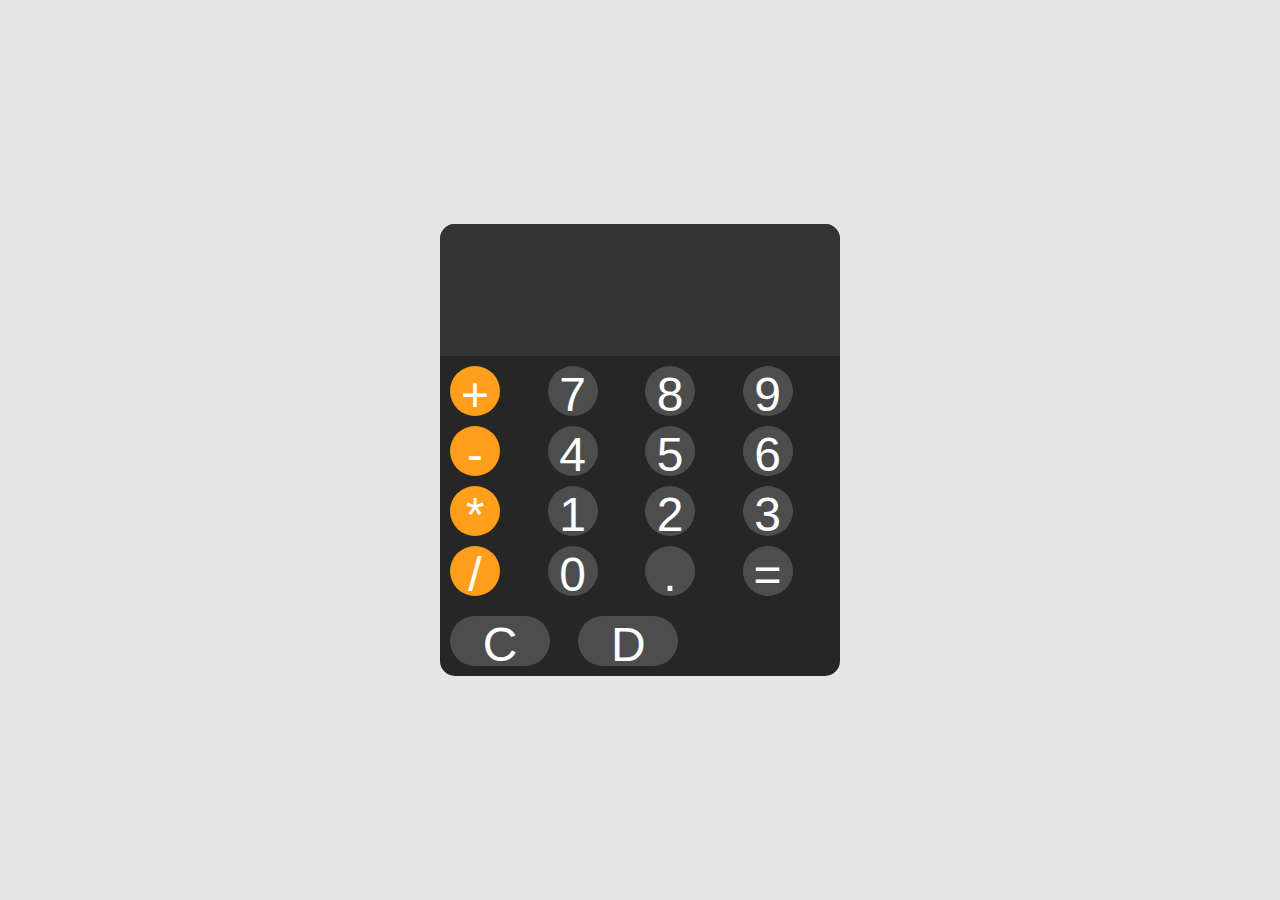
<file: index.html>
<!DOCTYPE html>
<html lang="en">
  <head>
    <meta charset="UTF-8" />
    <meta name="viewport" content="width=device-width, initial-scale=1.0" />
    <title>Document</title>
    <link rel="stylesheet" href="styles-calculator.css" />
  </head>
  <body>
    <div id="calculator">
      <input id="display" readonly />

      <div id="keys">
        <button onclick="appendToDisplay('+')" class="operator-btn">+</button>
        <button onclick="appendToDisplay('7')">7</button>
        <button onclick="appendToDisplay('8')">8</button>
        <button onclick="appendToDisplay('9')">9</button>
        <button onclick="appendToDisplay('-')" class="operator-btn">-</button>
        <button onclick="appendToDisplay('4')">4</button>
        <button onclick="appendToDisplay('5')">5</button>
        <button onclick="appendToDisplay('6')">6</button>
        <button onclick="appendToDisplay('*')" class="operator-btn">*</button>
        <button onclick="appendToDisplay('1')">1</button>
        <button onclick="appendToDisplay('2')">2</button>
        <button onclick="appendToDisplay('3')">3</button>
        <button onclick="appendToDisplay('/')" class="operator-btn">/</button>
        <button onclick="appendToDisplay('0')">0</button>
        <button onclick="appendToDisplay('.')">.</button>
        <button onclick="calculate()">=</button>
      </div>

      <div class="funct">
        <button class="clear" onclick="clearDisplay()">C</button>
        <button class="del" onclick="deleteDisplay()">D</button>
      </div>
    </div>

    <script src="calculator-command.js"></script>
  </body>
</html>
</file>
<file: styles-calculator.css>
body {
  margin: 0;
  display: flex;
  justify-content: center;
  align-items: center;
  height: 100vh;
  background-color: hsl(0, 0%, 90%);
}

#calculator {
  font-family: Arial, sans-serif;
  background-color: hsl(0, 0%, 15%);
  border-radius: 15px;
  max-width: 400px;
  overflow: hidden;
}

#display {
  border: none;
  width: 100%;
  padding: 20px;
  font-size: 5rem;
  text-align: left;
  background-color: hsl(0, 0%, 20%);
  color: white;
}

#keys {
  display: grid;
  grid-template-columns: repeat(4, 1fr);
  gap: 10px;
  padding: 10px;
}

.funct {
  display: grid;
  grid-template-columns: repeat(3, 1fr);
  gap: 5px;
  padding: 10px;
}

button {
  width: 50px;
  height: 50px;
  border-radius: 50px;
  border: none;
  background-color: hsl(0, 0%, 30%);
  color: white;
  font-size: 3rem;
  cursor: pointer;
}

button:hover {
  background-color: hsl(0, 0%, 40%);
}

button:active {
  background-color: hsl(0, 0%, 50%);
}

.operator-btn {
  background-color: hsl(35, 100%, 55%);
}

.operator-btn:hover {
  background-color: hsl(35, 100%, 65%);
}

.operator-btn:active {
  background-color: hsl(35, 100%, 75%);
}

.del,
.clear {
  width: 100px;
  height: 50px;
  border-radius: 50px;
  border: none;
  background-color: hsl(0, 0%, 30%);
  color: white;
  font-size: 3rem;
  cursor: pointer;
}

.del:hover,
.clear:hover {
  background-color: hsl(0, 0%, 40%);
}

.del:active,
.clear:active {
  background-color: hsl(0, 0%, 50%);
}
</file>
